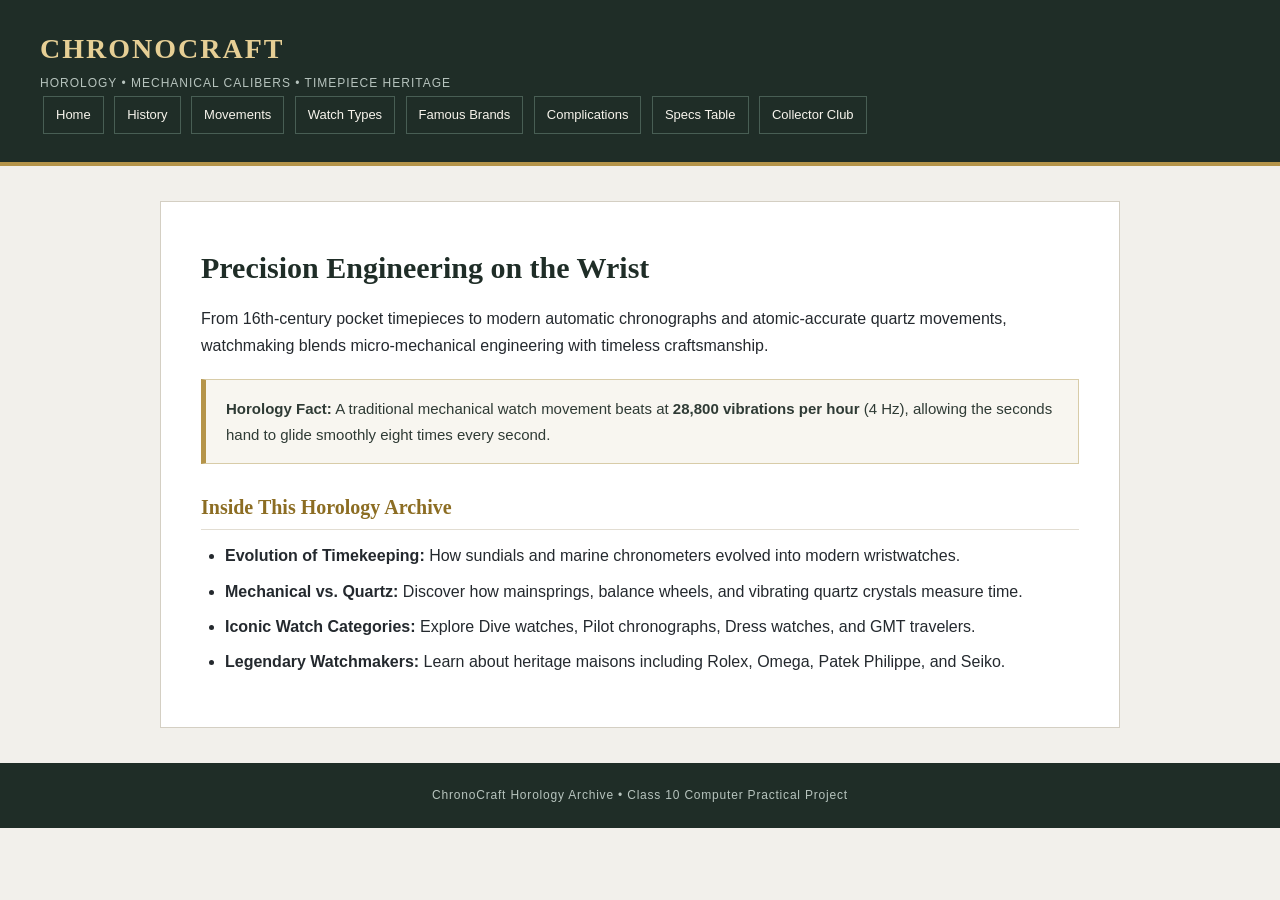
<file: index.html>
<!DOCTYPE html>
<html lang="en">
<head>
  <meta charset="UTF-8">
  <title>ChronoCraft - The Art of Fine Watchmaking</title>
  <meta name="google-site-verification" content="kBiSIxjiqA2YBLBH5G9il9Qq5XNIHaEDWJAJEqTFkcI" />
  <link rel="stylesheet" href="style.css">
</head>
<body>

  <div class="atelier-header">
    <div class="atelier-brand">
      <h1>CHRONOCRAFT</h1>
      <p>Horology &bull; Mechanical Calibers &bull; Timepiece Heritage</p>
    </div>
    <div class="atelier-nav">
      <a href="index.html">Home</a>
      <a href="history.html">History</a>
      <a href="movements.html">Movements</a>
      <a href="styles.html">Watch Types</a>
      <a href="icons.html">Famous Brands</a>
      <a href="complications.html">Complications</a>
      <a href="catalog.html">Specs Table</a>
      <a href="collector.html">Collector Club</a>
    </div>
  </div>

  <div class="collector-sheet">
    <h1>Precision Engineering on the Wrist</h1>
    <p>From 16th-century pocket timepieces to modern automatic chronographs and atomic-accurate quartz movements, watchmaking blends micro-mechanical engineering with timeless craftsmanship.</p>

    <div class="caliber-note">
      <strong>Horology Fact:</strong> A traditional mechanical watch movement beats at <strong>28,800 vibrations per hour</strong> (4 Hz), allowing the seconds hand to glide smoothly eight times every second.
    </div>

    <h2>Inside This Horology Archive</h2>
    <ul>
      <li><strong>Evolution of Timekeeping:</strong> How sundials and marine chronometers evolved into modern wristwatches.</li>
      <li><strong>Mechanical vs. Quartz:</strong> Discover how mainsprings, balance wheels, and vibrating quartz crystals measure time.</li>
      <li><strong>Iconic Watch Categories:</strong> Explore Dive watches, Pilot chronographs, Dress watches, and GMT travelers.</li>
      <li><strong>Legendary Watchmakers:</strong> Learn about heritage maisons including Rolex, Omega, Patek Philippe, and Seiko.</li>
    </ul>
  </div>

  <footer>
    ChronoCraft Horology Archive &bull; Class 10 Computer Practical Project
  </footer>

</body>
</html>
</file>
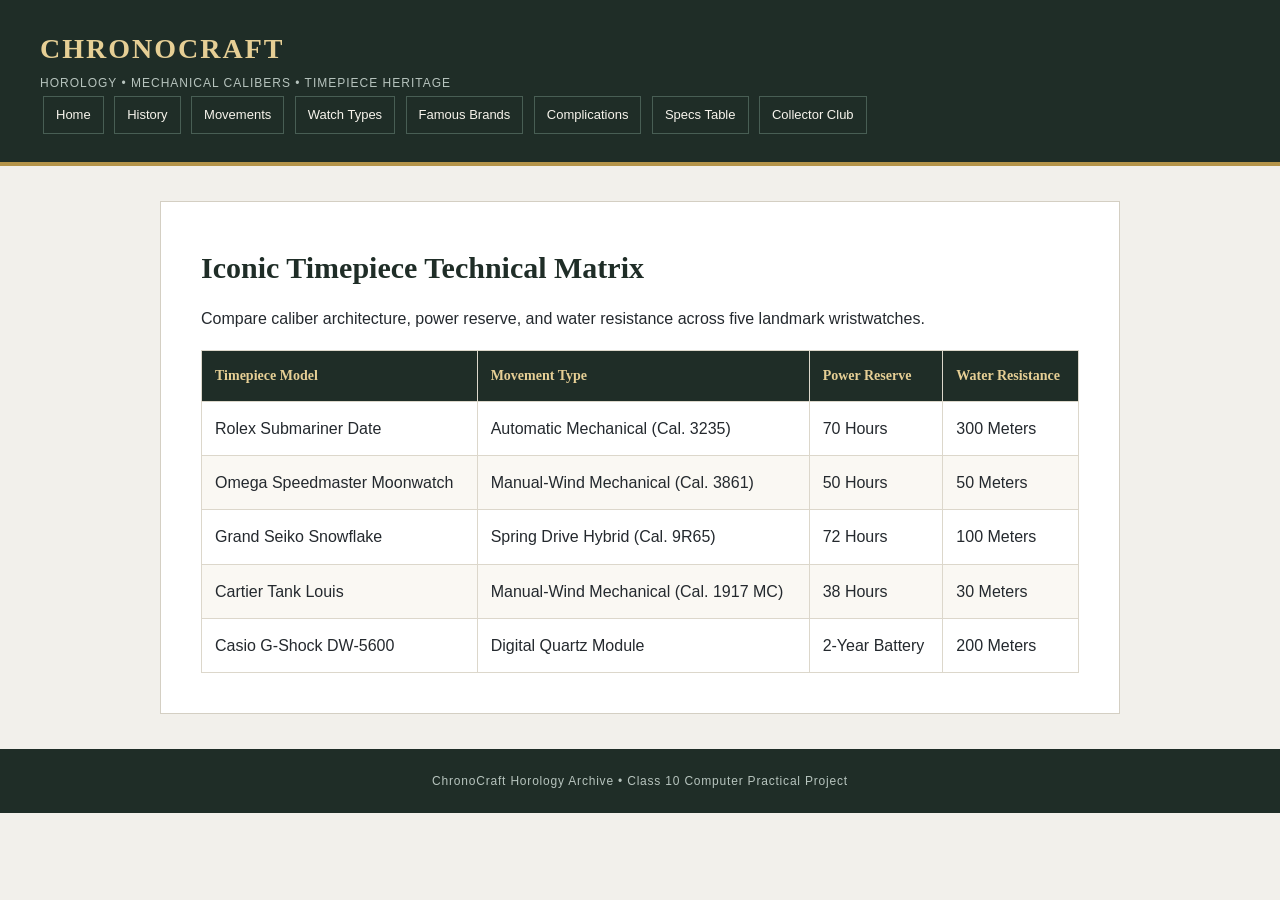
<file: catalog.html>
<!DOCTYPE html>
<html lang="en">
<head>
  <meta charset="UTF-8">
  <title>Watch Specs Table - ChronoCraft</title>
  <link rel="stylesheet" href="style.css">
</head>
<body>

  <div class="atelier-header">
    <div class="atelier-brand">
      <h1>CHRONOCRAFT</h1>
      <p>Horology &bull; Mechanical Calibers &bull; Timepiece Heritage</p>
    </div>
    <div class="atelier-nav">
      <a href="index.html">Home</a>
      <a href="history.html">History</a>
      <a href="movements.html">Movements</a>
      <a href="styles.html">Watch Types</a>
      <a href="icons.html">Famous Brands</a>
      <a href="complications.html">Complications</a>
      <a href="catalog.html">Specs Table</a>
      <a href="collector.html">Collector Club</a>
    </div>
  </div>

  <div class="collector-sheet">
    <h1>Iconic Timepiece Technical Matrix</h1>
    <p>Compare caliber architecture, power reserve, and water resistance across five landmark wristwatches.</p>

    <table>
      <thead>
        <tr>
          <th>Timepiece Model</th>
          <th>Movement Type</th>
          <th>Power Reserve</th>
          <th>Water Resistance</th>
        </tr>
      </thead>
      <tbody>
        <tr>
          <td>Rolex Submariner Date</td>
          <td>Automatic Mechanical (Cal. 3235)</td>
          <td>70 Hours</td>
          <td>300 Meters</td>
        </tr>
        <tr>
          <td>Omega Speedmaster Moonwatch</td>
          <td>Manual-Wind Mechanical (Cal. 3861)</td>
          <td>50 Hours</td>
          <td>50 Meters</td>
        </tr>
        <tr>
          <td>Grand Seiko Snowflake</td>
          <td>Spring Drive Hybrid (Cal. 9R65)</td>
          <td>72 Hours</td>
          <td>100 Meters</td>
        </tr>
        <tr>
          <td>Cartier Tank Louis</td>
          <td>Manual-Wind Mechanical (Cal. 1917 MC)</td>
          <td>38 Hours</td>
          <td>30 Meters</td>
        </tr>
        <tr>
          <td>Casio G-Shock DW-5600</td>
          <td>Digital Quartz Module</td>
          <td>2-Year Battery</td>
          <td>200 Meters</td>
        </tr>
      </tbody>
    </table>
  </div>

  <footer>
    ChronoCraft Horology Archive &bull; Class 10 Computer Practical Project
  </footer>

</body>
</html>
</file>
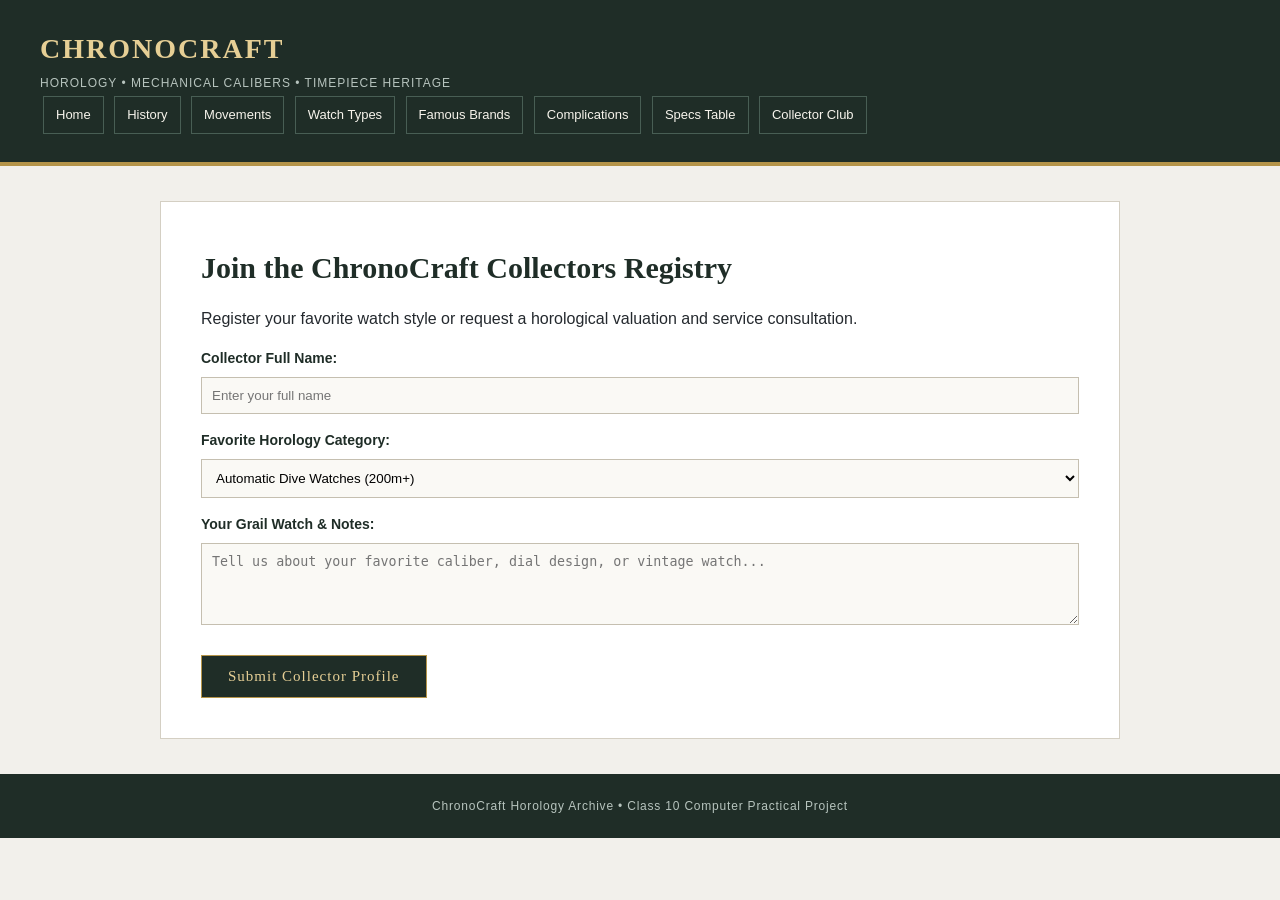
<file: collector.html>
<!DOCTYPE html>
<html lang="en">
<head>
  <meta charset="UTF-8">
  <title>Collector Club - ChronoCraft</title>
  <link rel="stylesheet" href="style.css">
</head>
<body>

  <div class="atelier-header">
    <div class="atelier-brand">
      <h1>CHRONOCRAFT</h1>
      <p>Horology &bull; Mechanical Calibers &bull; Timepiece Heritage</p>
    </div>
    <div class="atelier-nav">
      <a href="index.html">Home</a>
      <a href="history.html">History</a>
      <a href="movements.html">Movements</a>
      <a href="styles.html">Watch Types</a>
      <a href="icons.html">Famous Brands</a>
      <a href="complications.html">Complications</a>
      <a href="catalog.html">Specs Table</a>
      <a href="collector.html">Collector Club</a>
    </div>
  </div>

  <div class="collector-sheet">
    <h1>Join the ChronoCraft Collectors Registry</h1>
    <p>Register your favorite watch style or request a horological valuation and service consultation.</p>

    <form action="#" method="post">
      <label for="collectorname">Collector Full Name:</label>
      <input type="text" id="collectorname" name="collectorname" placeholder="Enter your full name" required>

      <label for="category">Favorite Horology Category:</label>
      <select id="category" name="category">
        <option value="diver">Automatic Dive Watches (200m+)</option>
        <option value="chrono">Mechanical Racing Chronographs</option>
        <option value="dress">Ultra-Thin Classic Dress Watches</option>
        <option value="gmt">GMT &amp; World-Timer Complications</option>
      </select>

      <label for="dreamwatch">Your Grail Watch &amp; Notes:</label>
      <textarea id="dreamwatch" name="dreamwatch" rows="4" placeholder="Tell us about your favorite caliber, dial design, or vintage watch..."></textarea>

      <button type="submit">Submit Collector Profile</button>
    </form>
  </div>

  <footer>
    ChronoCraft Horology Archive &bull; Class 10 Computer Practical Project
  </footer>

</body>
</html>
</file>
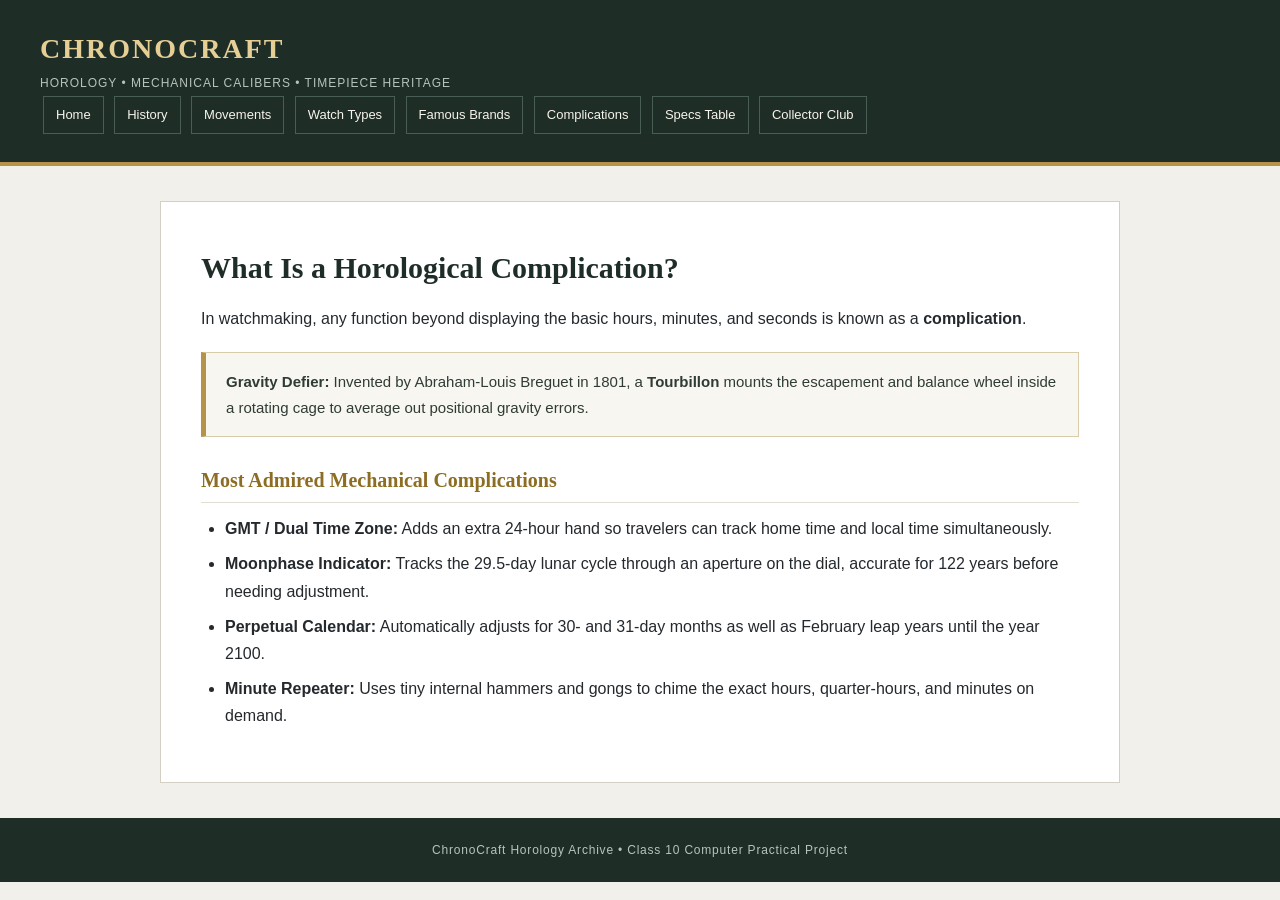
<file: complications.html>
<!DOCTYPE html>
<html lang="en">
<head>
  <meta charset="UTF-8">
  <title>Watch Complications - ChronoCraft</title>
  <link rel="stylesheet" href="style.css">
</head>
<body>

  <div class="atelier-header">
    <div class="atelier-brand">
      <h1>CHRONOCRAFT</h1>
      <p>Horology &bull; Mechanical Calibers &bull; Timepiece Heritage</p>
    </div>
    <div class="atelier-nav">
      <a href="index.html">Home</a>
      <a href="history.html">History</a>
      <a href="movements.html">Movements</a>
      <a href="styles.html">Watch Types</a>
      <a href="icons.html">Famous Brands</a>
      <a href="complications.html">Complications</a>
      <a href="catalog.html">Specs Table</a>
      <a href="collector.html">Collector Club</a>
    </div>
  </div>

  <div class="collector-sheet">
    <h1>What Is a Horological Complication?</h1>
    <p>In watchmaking, any function beyond displaying the basic hours, minutes, and seconds is known as a <strong>complication</strong>.</p>

    <div class="caliber-note">
      <strong>Gravity Defier:</strong> Invented by Abraham-Louis Breguet in 1801, a <strong>Tourbillon</strong> mounts the escapement and balance wheel inside a rotating cage to average out positional gravity errors.
    </div>

    <h2>Most Admired Mechanical Complications</h2>
    <ul>
      <li><strong>GMT / Dual Time Zone:</strong> Adds an extra 24-hour hand so travelers can track home time and local time simultaneously.</li>
      <li><strong>Moonphase Indicator:</strong> Tracks the 29.5-day lunar cycle through an aperture on the dial, accurate for 122 years before needing adjustment.</li>
      <li><strong>Perpetual Calendar:</strong> Automatically adjusts for 30- and 31-day months as well as February leap years until the year 2100.</li>
      <li><strong>Minute Repeater:</strong> Uses tiny internal hammers and gongs to chime the exact hours, quarter-hours, and minutes on demand.</li>
    </ul>
  </div>

  <footer>
    ChronoCraft Horology Archive &bull; Class 10 Computer Practical Project
  </footer>

</body>
</html>
</file>
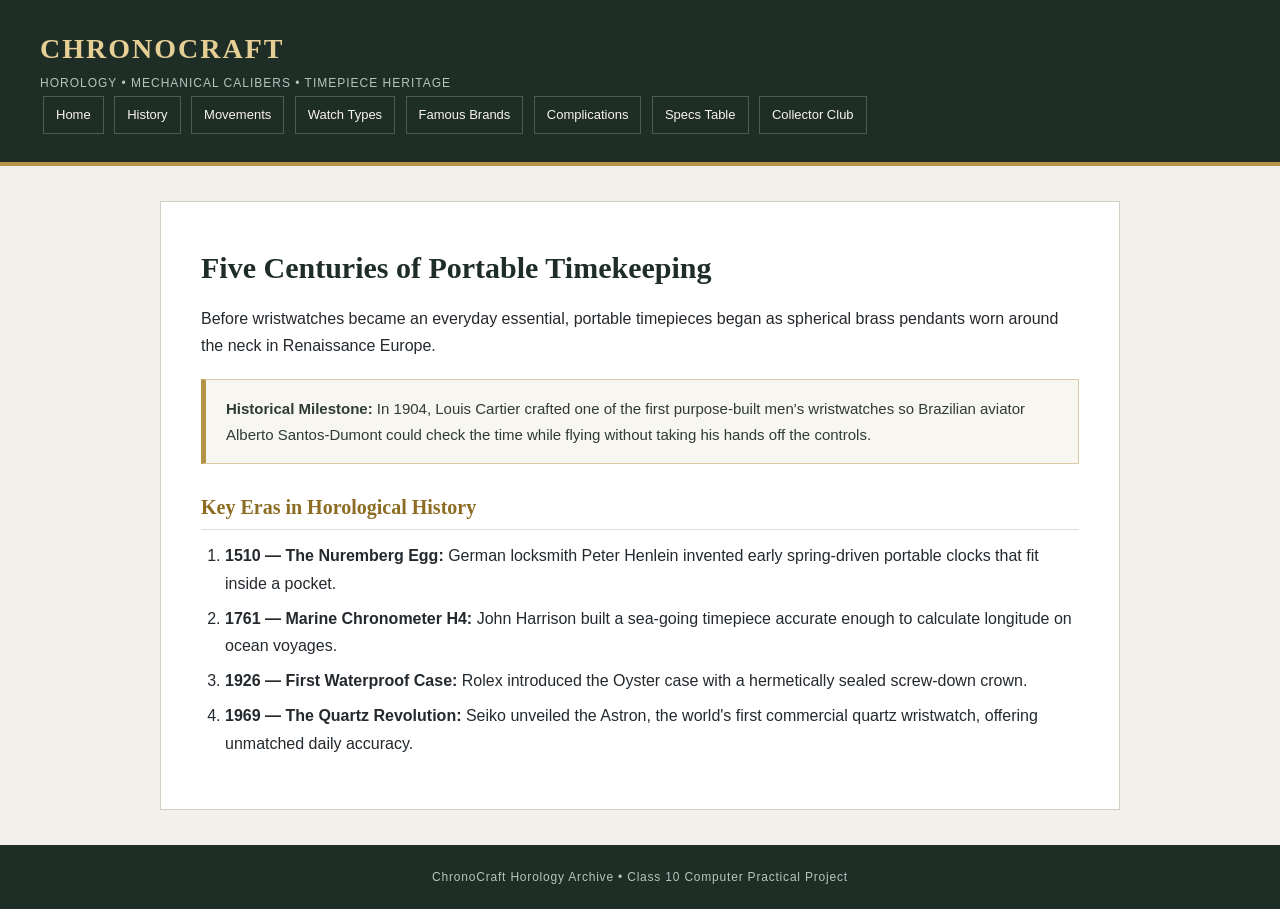
<file: history.html>
<!DOCTYPE html>
<html lang="en">
<head>
  <meta charset="UTF-8">
  <title>History of Watchmaking - ChronoCraft</title>
  <link rel="stylesheet" href="style.css">
</head>
<body>

  <div class="atelier-header">
    <div class="atelier-brand">
      <h1>CHRONOCRAFT</h1>
      <p>Horology &bull; Mechanical Calibers &bull; Timepiece Heritage</p>
    </div>
    <div class="atelier-nav">
      <a href="index.html">Home</a>
      <a href="history.html">History</a>
      <a href="movements.html">Movements</a>
      <a href="styles.html">Watch Types</a>
      <a href="icons.html">Famous Brands</a>
      <a href="complications.html">Complications</a>
      <a href="catalog.html">Specs Table</a>
      <a href="collector.html">Collector Club</a>
    </div>
  </div>

  <div class="collector-sheet">
    <h1>Five Centuries of Portable Timekeeping</h1>
    <p>Before wristwatches became an everyday essential, portable timepieces began as spherical brass pendants worn around the neck in Renaissance Europe.</p>

    <div class="caliber-note">
      <strong>Historical Milestone:</strong> In 1904, Louis Cartier crafted one of the first purpose-built men's wristwatches so Brazilian aviator Alberto Santos-Dumont could check the time while flying without taking his hands off the controls.
    </div>

    <h2>Key Eras in Horological History</h2>
    <ol>
      <li><strong>1510 &mdash; The Nuremberg Egg:</strong> German locksmith Peter Henlein invented early spring-driven portable clocks that fit inside a pocket.</li>
      <li><strong>1761 &mdash; Marine Chronometer H4:</strong> John Harrison built a sea-going timepiece accurate enough to calculate longitude on ocean voyages.</li>
      <li><strong>1926 &mdash; First Waterproof Case:</strong> Rolex introduced the Oyster case with a hermetically sealed screw-down crown.</li>
      <li><strong>1969 &mdash; The Quartz Revolution:</strong> Seiko unveiled the Astron, the world's first commercial quartz wristwatch, offering unmatched daily accuracy.</li>
    </ol>
  </div>

  <footer>
    ChronoCraft Horology Archive &bull; Class 10 Computer Practical Project
  </footer>

</body>
</html>
</file>
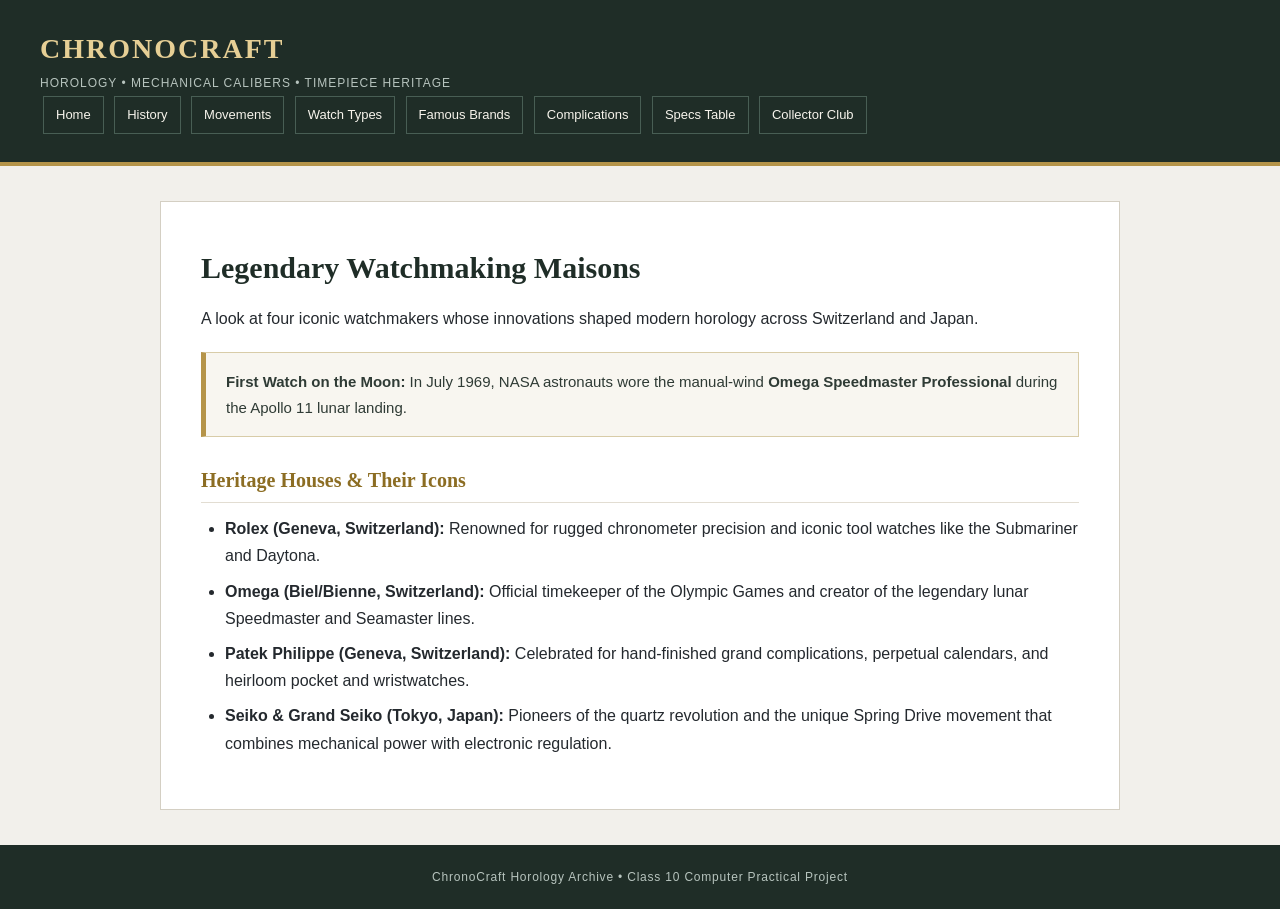
<file: icons.html>
<!DOCTYPE html>
<html lang="en">
<head>
  <meta charset="UTF-8">
  <title>Famous Watch Brands - ChronoCraft</title>
  <link rel="stylesheet" href="style.css">
</head>
<body>

  <div class="atelier-header">
    <div class="atelier-brand">
      <h1>CHRONOCRAFT</h1>
      <p>Horology &bull; Mechanical Calibers &bull; Timepiece Heritage</p>
    </div>
    <div class="atelier-nav">
      <a href="index.html">Home</a>
      <a href="history.html">History</a>
      <a href="movements.html">Movements</a>
      <a href="styles.html">Watch Types</a>
      <a href="icons.html">Famous Brands</a>
      <a href="complications.html">Complications</a>
      <a href="catalog.html">Specs Table</a>
      <a href="collector.html">Collector Club</a>
    </div>
  </div>

  <div class="collector-sheet">
    <h1>Legendary Watchmaking Maisons</h1>
    <p>A look at four iconic watchmakers whose innovations shaped modern horology across Switzerland and Japan.</p>

    <div class="caliber-note">
      <strong>First Watch on the Moon:</strong> In July 1969, NASA astronauts wore the manual-wind <strong>Omega Speedmaster Professional</strong> during the Apollo 11 lunar landing.
    </div>

    <h2>Heritage Houses &amp; Their Icons</h2>
    <ul>
      <li><strong>Rolex (Geneva, Switzerland):</strong> Renowned for rugged chronometer precision and iconic tool watches like the Submariner and Daytona.</li>
      <li><strong>Omega (Biel/Bienne, Switzerland):</strong> Official timekeeper of the Olympic Games and creator of the legendary lunar Speedmaster and Seamaster lines.</li>
      <li><strong>Patek Philippe (Geneva, Switzerland):</strong> Celebrated for hand-finished grand complications, perpetual calendars, and heirloom pocket and wristwatches.</li>
      <li><strong>Seiko &amp; Grand Seiko (Tokyo, Japan):</strong> Pioneers of the quartz revolution and the unique Spring Drive movement that combines mechanical power with electronic regulation.</li>
    </ul>
  </div>

  <footer>
    ChronoCraft Horology Archive &bull; Class 10 Computer Practical Project
  </footer>

</body>
</html>
</file>
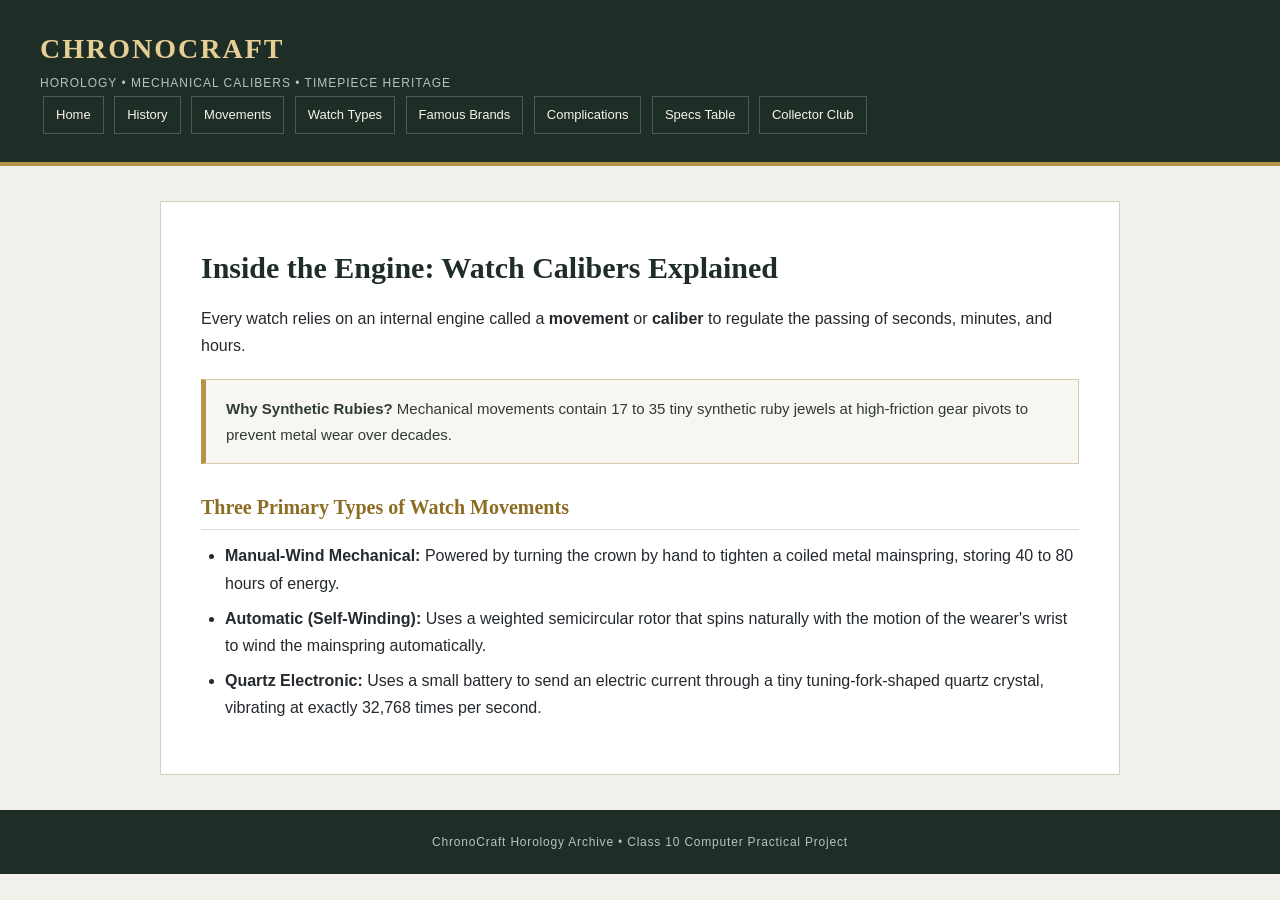
<file: movements.html>
<!DOCTYPE html>
<html lang="en">
<head>
  <meta charset="UTF-8">
  <title>Watch Movements - ChronoCraft</title>
  <link rel="stylesheet" href="style.css">
</head>
<body>

  <div class="atelier-header">
    <div class="atelier-brand">
      <h1>CHRONOCRAFT</h1>
      <p>Horology &bull; Mechanical Calibers &bull; Timepiece Heritage</p>
    </div>
    <div class="atelier-nav">
      <a href="index.html">Home</a>
      <a href="history.html">History</a>
      <a href="movements.html">Movements</a>
      <a href="styles.html">Watch Types</a>
      <a href="icons.html">Famous Brands</a>
      <a href="complications.html">Complications</a>
      <a href="catalog.html">Specs Table</a>
      <a href="collector.html">Collector Club</a>
    </div>
  </div>

  <div class="collector-sheet">
    <h1>Inside the Engine: Watch Calibers Explained</h1>
    <p>Every watch relies on an internal engine called a <strong>movement</strong> or <strong>caliber</strong> to regulate the passing of seconds, minutes, and hours.</p>

    <div class="caliber-note">
      <strong>Why Synthetic Rubies?</strong> Mechanical movements contain 17 to 35 tiny synthetic ruby jewels at high-friction gear pivots to prevent metal wear over decades.
    </div>

    <h2>Three Primary Types of Watch Movements</h2>
    <ul>
      <li><strong>Manual-Wind Mechanical:</strong> Powered by turning the crown by hand to tighten a coiled metal mainspring, storing 40 to 80 hours of energy.</li>
      <li><strong>Automatic (Self-Winding):</strong> Uses a weighted semicircular rotor that spins naturally with the motion of the wearer's wrist to wind the mainspring automatically.</li>
      <li><strong>Quartz Electronic:</strong> Uses a small battery to send an electric current through a tiny tuning-fork-shaped quartz crystal, vibrating at exactly 32,768 times per second.</li>
    </ul>
  </div>

  <footer>
    ChronoCraft Horology Archive &bull; Class 10 Computer Practical Project
  </footer>

</body>
</html>
</file>
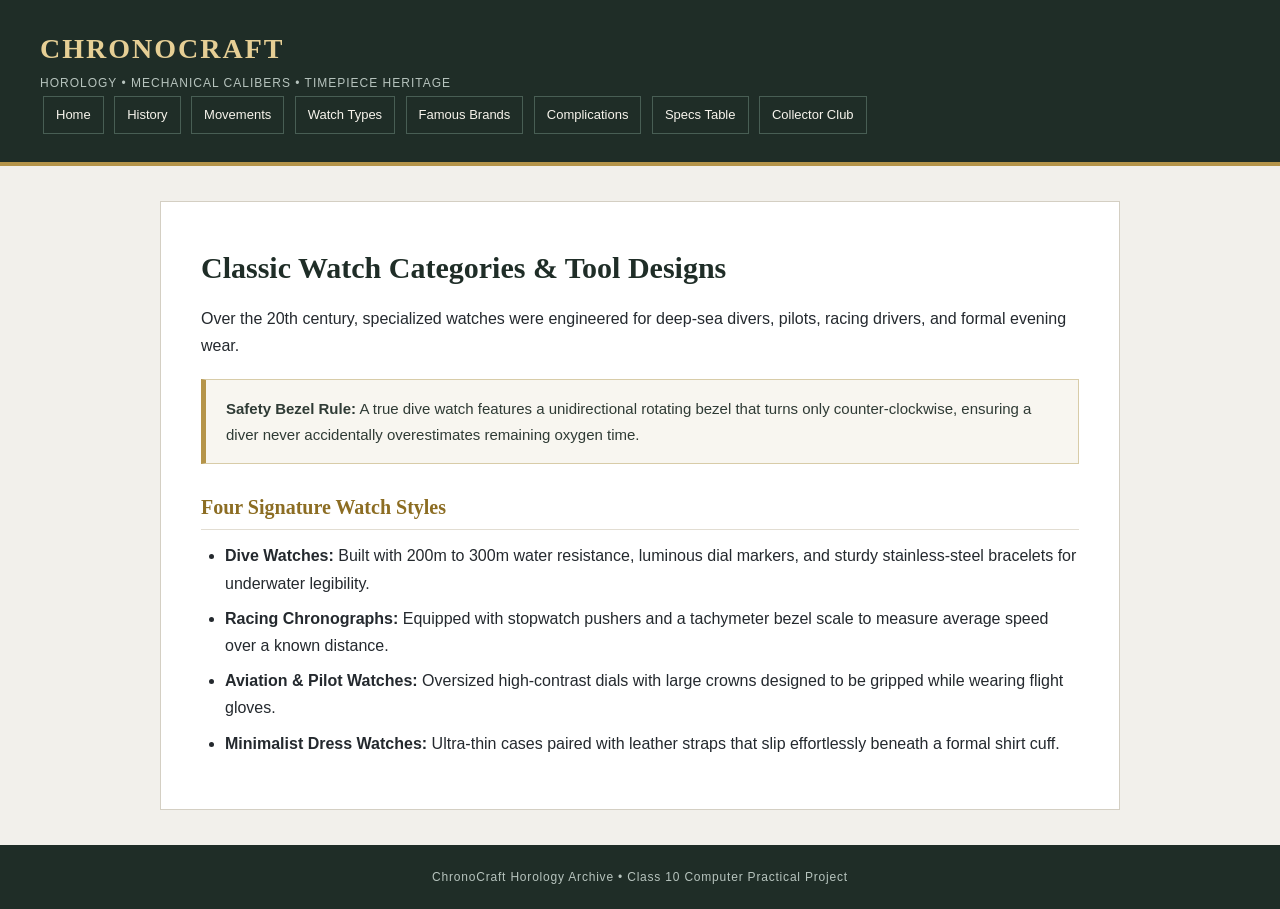
<file: styles.html>
<!DOCTYPE html>
<html lang="en">
<head>
  <meta charset="UTF-8">
  <title>Watch Styles - ChronoCraft</title>
  <link rel="stylesheet" href="style.css">
</head>
<body>

  <div class="atelier-header">
    <div class="atelier-brand">
      <h1>CHRONOCRAFT</h1>
      <p>Horology &bull; Mechanical Calibers &bull; Timepiece Heritage</p>
    </div>
    <div class="atelier-nav">
      <a href="index.html">Home</a>
      <a href="history.html">History</a>
      <a href="movements.html">Movements</a>
      <a href="styles.html">Watch Types</a>
      <a href="icons.html">Famous Brands</a>
      <a href="complications.html">Complications</a>
      <a href="catalog.html">Specs Table</a>
      <a href="collector.html">Collector Club</a>
    </div>
  </div>

  <div class="collector-sheet">
    <h1>Classic Watch Categories &amp; Tool Designs</h1>
    <p>Over the 20th century, specialized watches were engineered for deep-sea divers, pilots, racing drivers, and formal evening wear.</p>

    <div class="caliber-note">
      <strong>Safety Bezel Rule:</strong> A true dive watch features a unidirectional rotating bezel that turns only counter-clockwise, ensuring a diver never accidentally overestimates remaining oxygen time.
    </div>

    <h2>Four Signature Watch Styles</h2>
    <ul>
      <li><strong>Dive Watches:</strong> Built with 200m to 300m water resistance, luminous dial markers, and sturdy stainless-steel bracelets for underwater legibility.</li>
      <li><strong>Racing Chronographs:</strong> Equipped with stopwatch pushers and a tachymeter bezel scale to measure average speed over a known distance.</li>
      <li><strong>Aviation &amp; Pilot Watches:</strong> Oversized high-contrast dials with large crowns designed to be gripped while wearing flight gloves.</li>
      <li><strong>Minimalist Dress Watches:</strong> Ultra-thin cases paired with leather straps that slip effortlessly beneath a formal shirt cuff.</li>
    </ul>
  </div>

  <footer>
    ChronoCraft Horology Archive &bull; Class 10 Computer Practical Project
  </footer>

</body>
</html>
</file>
<file: style.css>
* {
  box-sizing: border-box;
  margin: 0;
  padding: 0;
}

body {
  font-family: 'Segoe UI', Tahoma, Geneva, Verdana, sans-serif;
  background-color: #f2f0eb;
  color: #24292e;
  line-height: 1.7;
}

/* Swiss Atelier Header */
.atelier-header {
  background-color: #1f2d27;
  color: #f7f4ec;
  padding: 25px 40px;
  border-bottom: 4px solid #b59449;
  display: flex;
  justify-content: space-between;
  align-items: center;
  flex-wrap: wrap;
}

.atelier-brand h1 {
  font-family: Georgia, 'Times New Roman', serif;
  font-size: 28px;
  letter-spacing: 2px;
  color: #e6cf95;
}

.atelier-brand p {
  font-size: 12px;
  color: #b7c4be;
  letter-spacing: 1px;
  text-transform: uppercase;
}

.atelier-nav a {
  color: #f7f4ec;
  text-decoration: none;
  font-size: 13px;
  padding: 7px 12px;
  margin: 3px;
  border: 1px solid #485e54;
  display: inline-block;
}

.atelier-nav a:hover {
  background-color: #b59449;
  color: #1f2d27;
  border-color: #b59449;
  font-weight: bold;
}

/* Main Framed Collector Sheet */
.collector-sheet {
  max-width: 960px;
  margin: 35px auto;
  background-color: #ffffff;
  padding: 40px;
  border: 1px solid #d4cfc3;
  outline: 4px solid #ffffff;
  outline-offset: -8px;
}

.collector-sheet h1 {
  font-family: Georgia, serif;
  font-size: 30px;
  color: #1f2d27;
  margin-bottom: 12px;
}

.collector-sheet h2 {
  font-family: Georgia, serif;
  font-size: 20px;
  color: #8c6d23;
  margin: 26px 0 10px 0;
  border-bottom: 1px solid #e2ddd2;
  padding-bottom: 5px;
}

/* Horology Spec Callout */
.caliber-note {
  background-color: #f8f6f0;
  border: 1px solid #d8cca8;
  border-left: 5px solid #b59449;
  padding: 16px 20px;
  margin: 20px 0;
  font-size: 15px;
  color: #2f3b35;
}

ul, ol {
  margin: 12px 0 12px 24px;
}

li {
  margin-bottom: 8px;
}

/* Watch Comparison Table */
table {
  width: 100%;
  border-collapse: collapse;
  margin-top: 18px;
}

th, td {
  padding: 13px;
  text-align: left;
  border: 1px solid #dcd7cb;
}

th {
  background-color: #1f2d27;
  color: #e6cf95;
  font-family: Georgia, serif;
  font-size: 14px;
}

tr:nth-child(even) {
  background-color: #faf8f3;
}

/* Collector Inquiry Form */
label {
  display: block;
  margin-top: 15px;
  font-weight: bold;
  color: #1f2d27;
  font-size: 14px;
}

input, select, textarea {
  width: 100%;
  padding: 10px;
  margin-top: 6px;
  border: 1px solid #c5bfb0;
  background-color: #faf9f5;
}

button {
  margin-top: 22px;
  padding: 12px 26px;
  background-color: #1f2d27;
  color: #e6cf95;
  border: 1px solid #b59449;
  font-family: Georgia, serif;
  font-size: 15px;
  letter-spacing: 1px;
  cursor: pointer;
}

button:hover {
  background-color: #b59449;
  color: #1f2d27;
  font-weight: bold;
}

footer {
  text-align: center;
  padding: 22px;
  background-color: #1f2d27;
  color: #b7c4be;
  font-size: 12px;
  letter-spacing: 0.8px;
}
</file>
